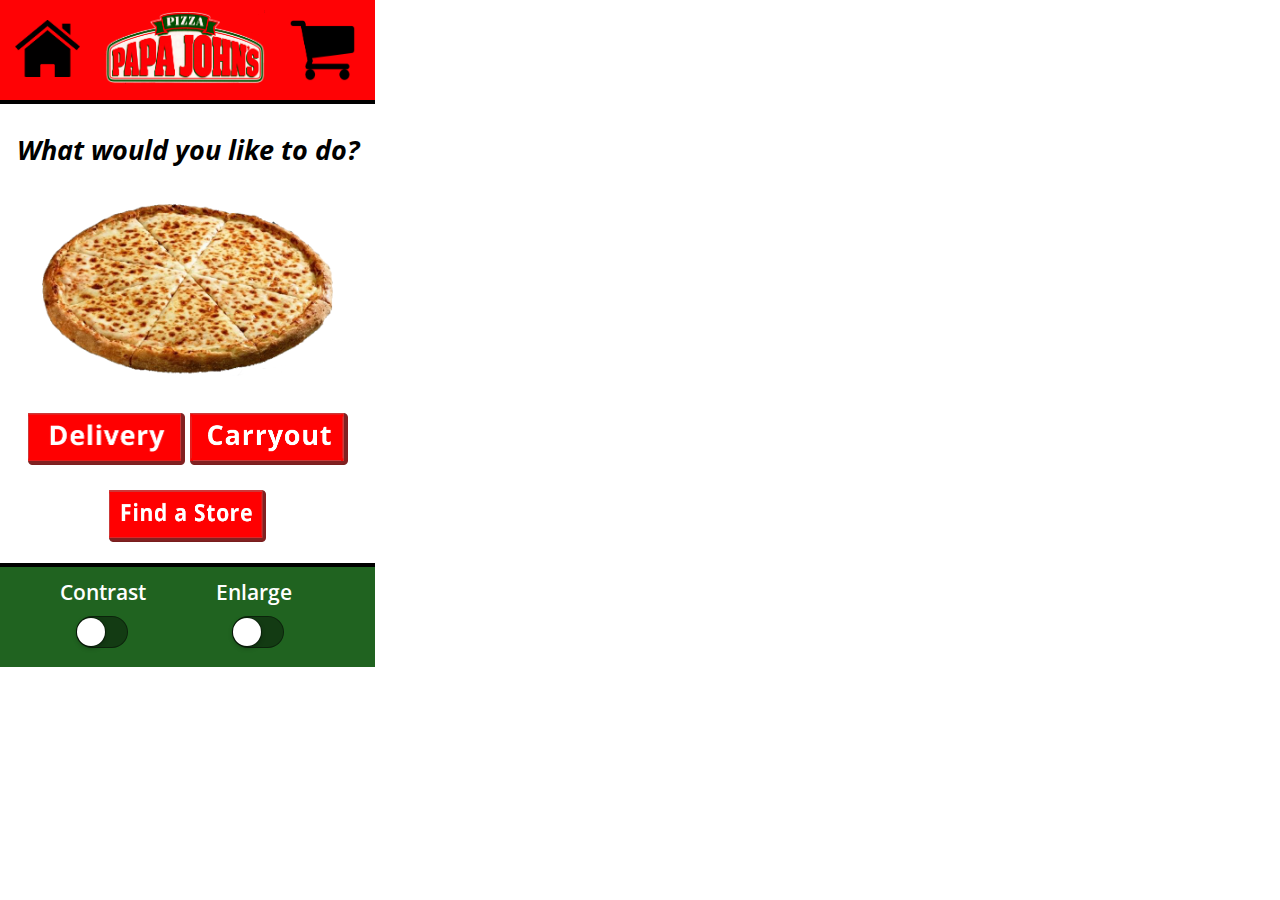
<file: index.html>
<!-- Home Screen -->

<!doctype html>
<html>
<head>
  <title>Papa John's</title>
  <link id="pagestyle" rel="stylesheet" type="text/css" href="styles/style.css">
  <script type="text/javascript" src="scripts/switch.js"></script>
</head>
<body>

  <!-- Header -->

	<div class="header">
   		<div class="home">
        	<a href="index.html"><img src="images/House.png" width="65px" height="57px"></a>
    	</div>
      	<div class="papa-johns">
        	<img src="images/PapaJohns.png" width="160px" height="74px">
      	</div>
      	<div class="cart">
        	<a href="cart.html"><img src="images/Cart.png" width="65px" height="61px"></a>
      	</div>
    </div>

    <!-- Home Body -->

    <div class="body">
        <h1>What would you like to do?</h1>
        <img id="cheese" src="images/Cheese.png" width="291.6px" height="172.8px" style="margin-top: 5%">
        <img id="delivery-original" src="images/Delivery.png" width="157.5px" height="51.75px" style="margin-top: 8%">
        <a href="menu.html"><img id="carryout-original" src="images/Carryout.png" width="157.5px" height="51.75px"></a>
        <img id="store-original" src="images/FindStore.png" width="157.5px" height="51.75px" style="margin-top: 5%">
        <img id="delivery-large" src="images/Delivery.png" width="315px" height="103px">
        <a href="menu.html"><img id="carryout-large" src="images/Carryout.png" width="315px" height="103px" style="margin-top: 5%"></a>
        <img id="store-large" src="images/FindStore.png" width="315px" height="103px" style="margin-top: 5%">
   	</div>

    <!-- Toolbar -->

    <div class="footer">
    	<div class="contrast">
    		<label class="">Contrast<input type="checkbox" id="contrast-switch" onclick="swapSheet()" class="ios-switch bigswitch" unchecked/><div><div></div></div></label>
    	</div>
    	<div class="text">
    		<label>Enlarge<input type="checkbox" id="text-switch" onclick="swapSheet()" class="ios-switch bigswitch" unchecked/><div><div></div></div></label>
    	</div>
    </div>
</body>
</html>
</file>
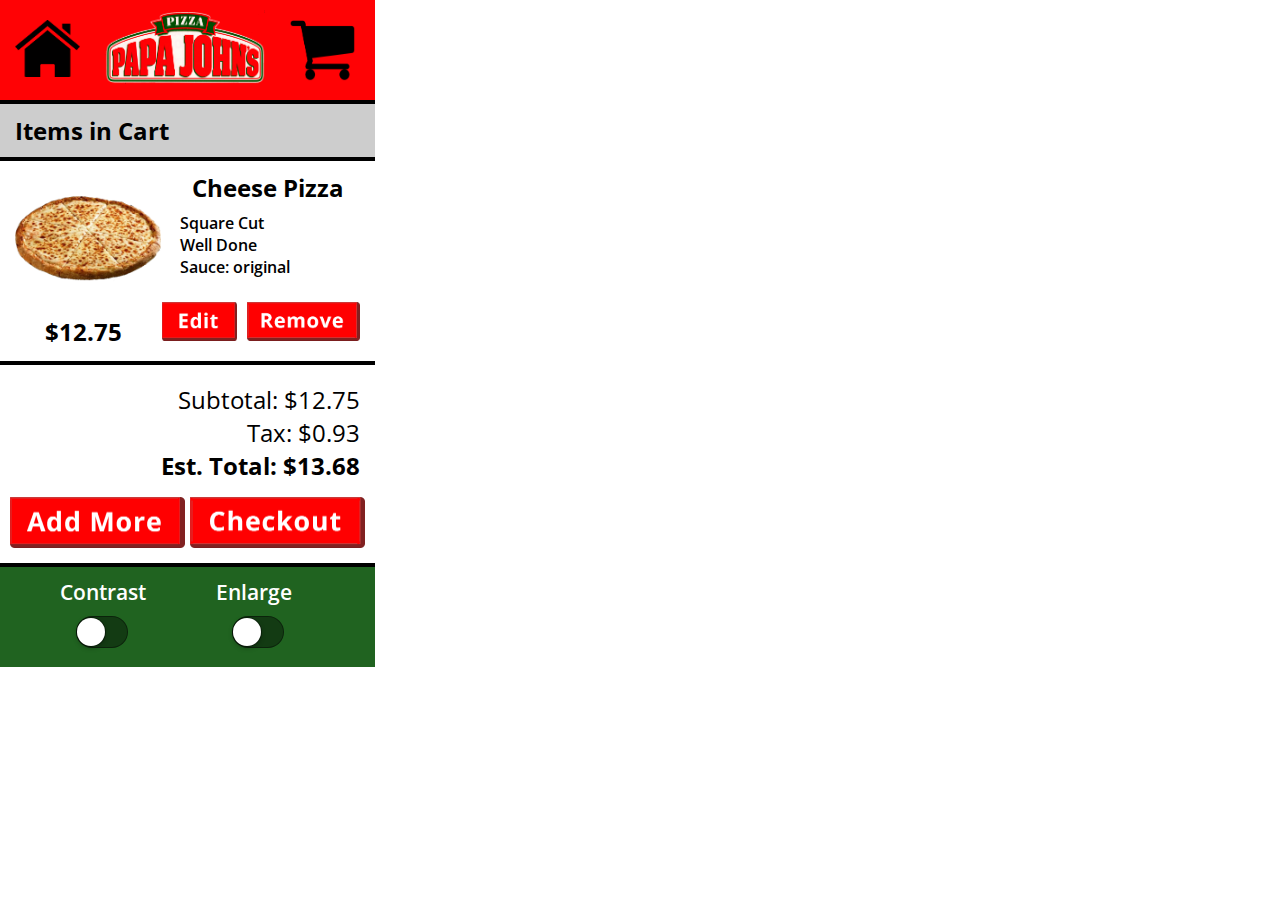
<file: cart.html>
<!-- Cart Screen -->

<!doctype html>
<html>
<head>
  <title>Papa John's</title>
  <link id="pagestyle" rel="stylesheet" type="text/css" href="styles/style.css">
  <script type="text/javascript" src="scripts/switch.js"></script>
</head>
<body>

  <!-- Header -->

	<div class="header">
   		<div class="home">
        	<a href="index.html"><img src="images/House.png" width="65px" height="57px"></a>
    	</div>
      	<div class="papa-johns">
        	<img src="images/PapaJohns.png" width="160px" height="74px">
      	</div>
      	<div class="cart">
        	<a href="cart.html"><img src="images/Cart.png" width="65px" height="61px"></a>
      	</div>
    </div>
    <div class="body">

      <!-- Original View -->

      <div id="page1">
        <h4>Items in Cart</h4>
        <div class="item" style="height: 200px">
          <h2><img id="cheese" src="images/Cheese.png" width="145.8px" height="86.4px" style="display: block; padding-left: 15px; padding-top: 25px; float: left;">Cheese Pizza</h2>
          <p style="text-align: left">Square Cut<br/>Well Done<br/>Sauce: original</p>
          <h3 style="margin: 0 auto">$12.75<img id="edit" src="images/Edit.png" width="75px" height="38.625px" style="margin-left: 30px; padding-left: 10px"><img id="remove" src="images/Remove.png" width="112.5px" height="38.625px" style="margin-left: 10px; margin-right: -30px;"></h3>
          <h2 style="text-align:right; margin: 0 auto; margin-top: 35px; padding-right: 15px; font-weight: lighter">Subtotal: $12.75</h2>
          <h2 style="text-align:right; margin: 0 auto; padding-right: 15px; font-weight: lighter">Tax: $0.93</h2>
          <h2 style="text-align:right; margin: 0 auto; padding-right: 15px; margin-bottom: 15px">Est. Total: $13.68</h2>
          <img id="add-more" src="images/AddMore.png" width="175px" height="51.5px">
          <img id="checkout" src="images/Checkout.png" width="175px" height="51.5px">
        </div>
      </div>

      <!-- Enlarged View -->

      <div id="page2">
        <h4>Items in Cart</h4>
        <div class="item" style="height: 240px">
          <h2>Cheese Pizza - $12.75</h2>
          <p style="margin: 0 auto; margin-bottom: 15px">Square Cut<br/>Well Done<br/>Sauce: original</p>
          <img id="edit" src="images/Edit.png" width="100px" height="51.5px" style="margin-right: 20px">
          <img id="remove" src="images/Remove.png" width="150px" height="51.5px">
          <h2 style="text-align:center; margin: 0 auto; margin-top: 25px; font-weight: lighter; font-size: 20pt">Subtotal: $12.75 + Tax: $0.93</h2>
          <h2 style="text-align:right; margin: 0 auto; padding-right: 15px; margin-bottom: 11px; font-size: 20pt">Est. Total: $13.68</h2>
          <img id="add-more" src="images/AddMore.png" width="175px" height="51.5px">
          <img id="checkout" src="images/Checkout.png" width="175px" height="51.5px">
        </div>
      </div>
   	</div>

    <!-- Toolbar -->

    <div class="footer">
    	<div class="contrast">
    		<label class="">Contrast<input type="checkbox" id="contrast-switch" onclick="swapSheet()" class="ios-switch bigswitch" unchecked/><div><div></div></div></label>
    	</div>
    	<div class="text">
    		<label>Enlarge<input type="checkbox" id="text-switch" onclick="swapSheet()" class="ios-switch bigswitch" unchecked/><div><div></div></div></label>
    	</div>
    </div>
</body>
</html>
</file>
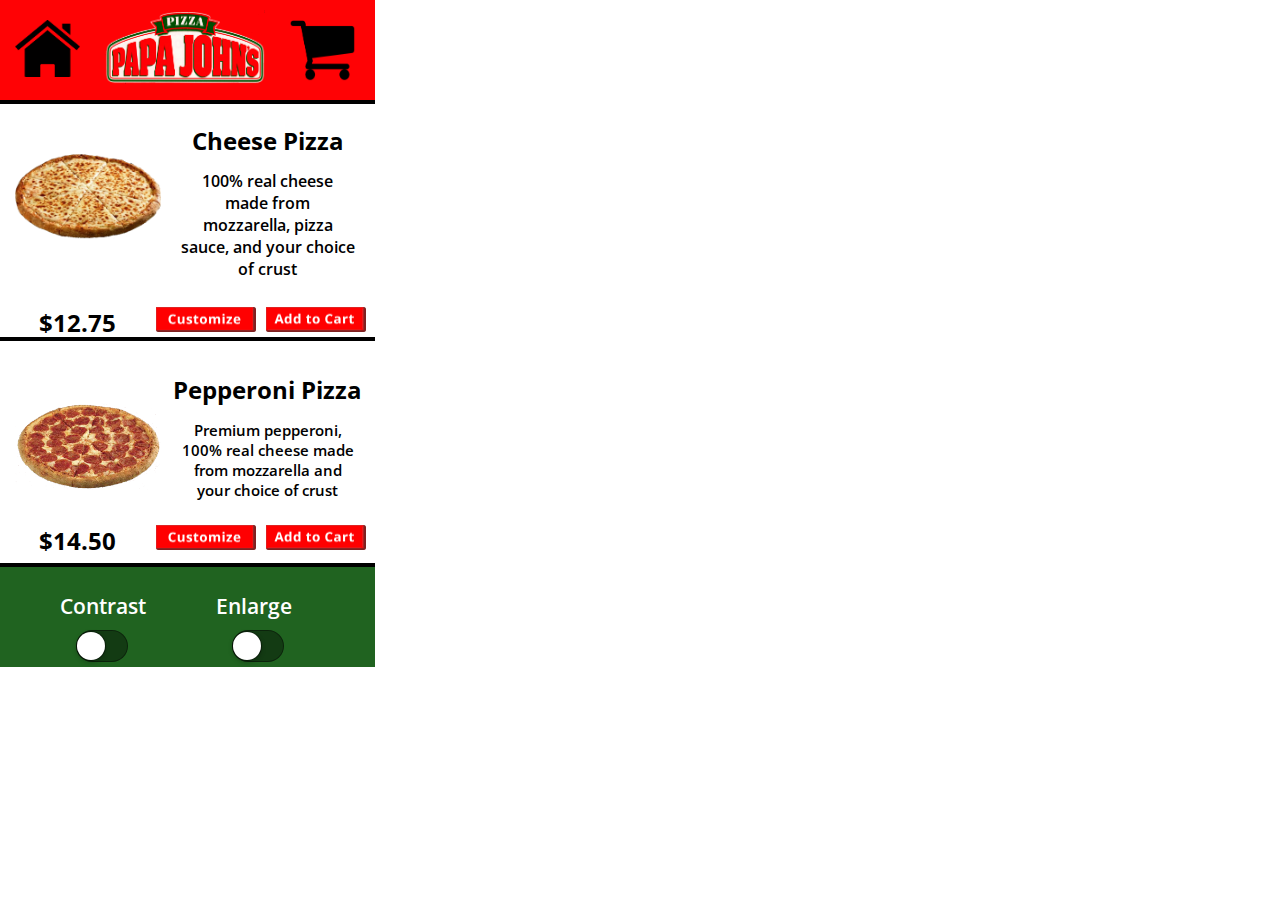
<file: items.html>
<!-- Individual Items Screen -->

<!doctype html>
<html>
<head>
  <title>Papa John's</title>
  <link id="pagestyle" rel="stylesheet" type="text/css" href="styles/style.css">
  <script type="text/javascript" src="scripts/switch.js"></script>
</head>
<body>
	
  <!-- Header -->

  <div class="header">
   		<div class="home">
        	<a href="index.html"><img src="images/House.png" width="65px" height="57px"></a>
    	</div>
      	<div class="papa-johns">
        	<img src="images/PapaJohns.png" width="160px" height="74px">
      	</div>
      	<div class="cart">
        	<a href="cart.html"><img src="images/Cart.png" width="65px" height="61px"></a>
      	</div>
    </div>
    <div class="body">
      
      <!-- Original View -->

      <div id="page1">
        <div class="item">
          <h2><img id="cheese" src="images/Cheese.png" width="145.8px" height="86.4px" style="display: block; padding-left: 15px; padding-top: 30px; float: left;">Cheese Pizza</h2>
          <p>100% real cheese made from mozzarella, pizza sauce, and your choice of crust</p>
          <h3>$12.75<img id="customize" src="images/Customize.png" width="100px" height="25.75px" style="margin-left: 30px; padding-left: 10px"><a href="cart.html"><img id="add-cart" src="images/AddCart.png" width="100px" height="25.75px" style="margin-left: 10px; margin-right: -30px;"></a></h3>
        </div>
        <div class="item">
          <h2><img id="pepperoni" src="images/Pepperoni.png" width="145.8px" height="86.4px" style="display: block; padding-left: 15px; padding-top: 30px; float: left;">Pepperoni Pizza</h2>
          <p style="font-size: 11pt">Premium pepperoni, 100% real cheese made from mozzarella and your choice of crust</p>
          <h3>$14.50<img id="customize" src="images/Customize.png" width="100px" height="25.75px" style="margin-left: 30px; padding-left: 10px"><img id="add-cart" src="images/AddCart.png" width="100px" height="25.75px" style="margin-left: 10px; margin-right: -30px;"></h3>
        </div>
      </div>
      
      <!-- Enlarged View -->

      <div id="page2">
        <img id="cheese" src="images/Cheese.png" width="291.6px" height="172.8px" style="display: block; margin-top: 6%; margin-left: auto; margin-right: auto;">
        <h2>Cheese Pizza - $12.75</h2>
        <p>100% real cheese made from<br/>mozzarella, pizza sauce, and<br/>your choice of crust</p>
        <img id="customize" src="images/Customize.png" width="175px" height="44.805px">
        <a href="cart.html"><img id="add-cart" src="images/AddCart.png" width="175px" height="44.805px"></a>
      </div>
   	</div>
    
    <!-- Toolbar -->

    <div class="footer">
    	<div class="contrast">
    		<label class="">Contrast<input type="checkbox" id="contrast-switch" onclick="swapSheet()" class="ios-switch bigswitch" unchecked/><div><div></div></div></label>
    	</div>
    	<div class="text">
    		<label>Enlarge<input type="checkbox" id="text-switch" onclick="swapSheet()" class="ios-switch bigswitch" unchecked/><div><div></div></div></label>
    	</div>
    </div>
</body>
</html>
</file>
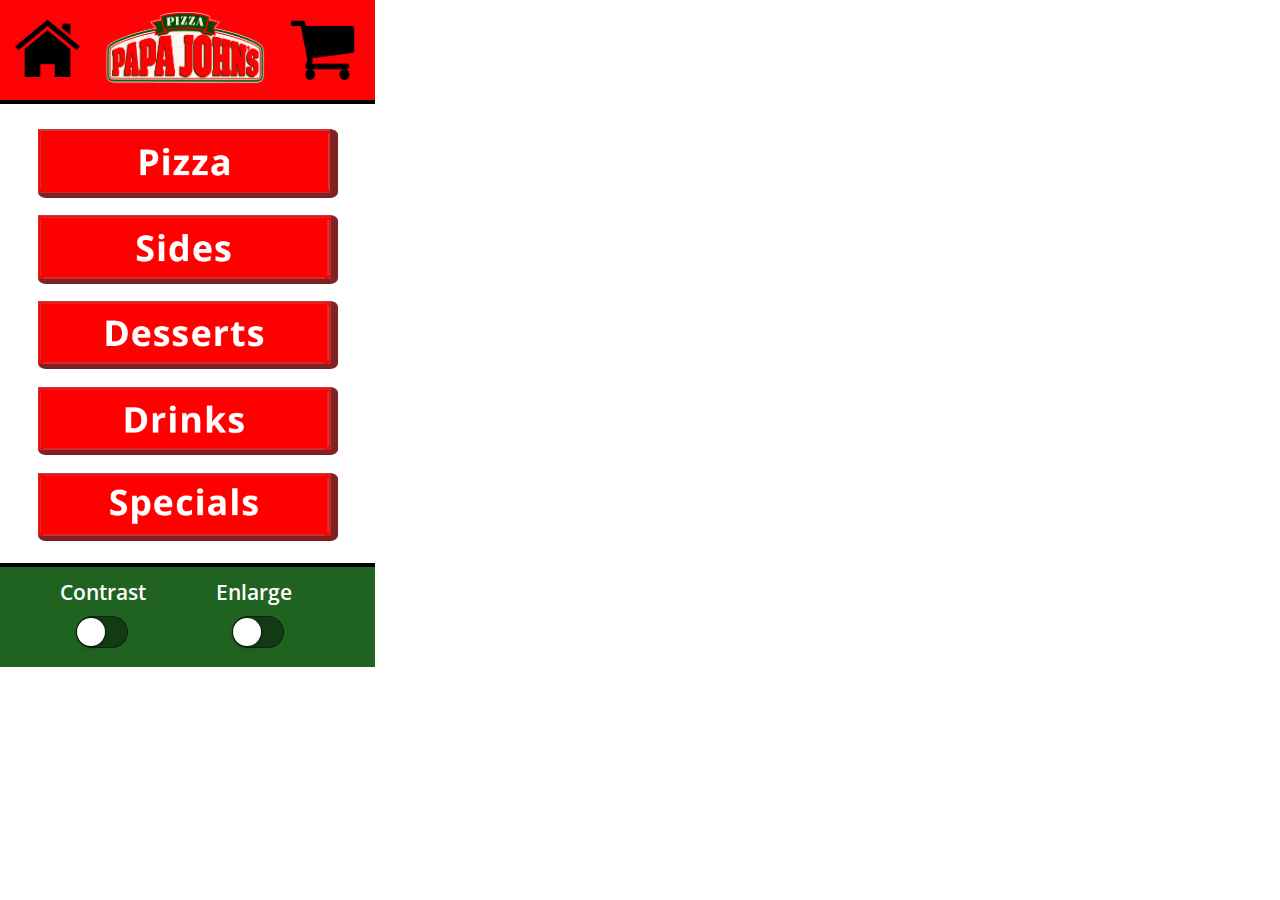
<file: menu.html>
<!-- Menu Screen -->

<!doctype html>
<html>
<head>
  <title>Papa John's</title>
  <link id="pagestyle" rel="stylesheet" type="text/css" href="styles/style.css">
  <script type="text/javascript" src="scripts/switch.js"></script>
</head>
<body>
	
  <!-- Header -->

  <div class="header">
   		<div class="home">
        	<a href="index.html"><img src="images/House.png" width="65px" height="57px"></a>
    	</div>
      	<div class="papa-johns">
        	<img src="images/PapaJohns.png" width="160px" height="74px">
      	</div>
      	<div class="cart">
        	<a href="cart.html"><img src="images/Cart.png" width="65px" height="61px"></a>
      	</div>
    </div>
    
    <!-- Menu Body -->

    <div class="body">
      <a href="items.html"><img id="pizza" src="images/Pizza.png" width="300px" height="68.67px" style="margin-top: 4%"></a>
      <img id="sides" src="images/Sides.png" width="300px" height="68.67px" style="margin-top: 3%">
      <img id="desserts" src="images/Desserts.png" width="300px" height="68.67px" style="margin-top: 3%">
      <img id="drinks" src="images/Drinks.png" width="300px" height="68.67px" style="margin-top: 3%">
      <img id="specials" src="images/Specials.png" width="300px" height="68.67px" style="margin-top: 3%">
      <a href="items.html"><img id="pizza-black" src="images/PizzaBlack.png" width="130px" height="130px" style="margin-top: 2%"></a>
      <img id="sides-black" src="images/SidesBlack.png" width="130px" height="130px" style="margin-top: 2%; margin-left: 5px;">
      <img id="desserts-black" src="images/DessertsBlack.png" width="104.13px" height="130px" style="margin-top: 3%">
      <img id="drinks-black" src="images/DrinksBlack.png" width="69.62px" height="130px" style="margin-top: 3%; margin-left: 65px">
      <img id="specials-black" src="images/SpecialsBlack.png" width="129.18px" height="130px" style="margin-top: 3%">
      <a href="items.html"><img id="pizza-white" src="images/PizzaWhite.png" width="130px" height="130px" style="margin-top: 2%"></a>
      <img id="sides-white" src="images/SidesWhite.png" width="130px" height="" style="margin-top: 2%; margin-left: 5px;">
      <img id="desserts-white" src="images/DessertsWhite.png" width="104.13px" height="130px" style="margin-top: 3%">
      <img id="drinks-white" src="images/DrinksWhite.png" width="69.62px" height="130px" style="margin-top: 3%; margin-left: 65px">
      <img id="specials-white" src="images/SpecialsWhite.png" width="129.18px" height="130px" style="margin-top: 3%">
   	</div>
    
    <!-- Toolbar -->

    <div class="footer">
    	<div class="contrast">
    		<label class="">Contrast<input type="checkbox" id="contrast-switch" onclick="swapSheet()" class="ios-switch bigswitch" unchecked/><div><div></div></div></label>
    	</div>
    	<div class="text">
    		<label>Enlarge<input type="checkbox" id="text-switch" onclick="swapSheet()" class="ios-switch bigswitch" unchecked/><div><div></div></div></label>
    	</div>
    </div>
</body>
</html>
</file>
<file: styles/style.css>
/* Stylesheet when Contrast and Enlarge are off */


@import url(http://fonts.googleapis.com/css?family=Open+Sans);

html {
    height: 100%;
}

body {
	background-color: white;
	font-family: "Open Sans";
	font-weight: 600;
	font-size: 16pt;
	color: white;
	height: 100%;
	margin:0 auto;
	-webkit-font-smoothing: antialiased;
}

.header{
	background: #FF0205;
	width: 375px;
	height: 100px;
	position: relative;
	left: 0;
	right: 0;
	border-bottom: 4px black solid;
}

.home {
	display: block;
	margin:0;
	float: left;
	padding-top: 20px;
	padding-left: 15px;
	transition: .3s ease-in-out;
}

.papa-johns {
	display: block;
	margin: 0 auto;
	float: left;
	padding-top: 10px;
	padding-left: 25px;
	padding-right: 25px;
}

.cart {
	display: block;
	margin: 0;
	float: right;
	padding-top: 20px;
	padding-right: 20px;
	transition: .3s ease-in-out;
}

.body {
	position: relative;
	padding-top: 10px;
	left: 0;
	right: 0;
	transition: .2s ease-in;
	width: 375px;
	height: 449px;
	text-align: center;
}

h1 {
	position: relative;
	font-size: 20pt;
	font-style: italic;
	color: black;
}

#cheese,
#delivery-original,
#carryout-original,
#store-original {
	display: center;
}

#delivery-large,
#carryout-large,
#store-large {
	display: none;
}

#pizza,
#sides,
#desserts,
#drinks,
#specials {
	display: center;
}

#pizza-black,
#sides-black,
#desserts-black,
#drinks-black,
#specials-black,
#pizza-white,
#sides-white,
#desserts-white,
#drinks-white,
#specials-white {
	display: none;
}

#page1 {
	display: block;
}

#page2 {
	display: none;
}

.item {
	position: relative;
	left: 0;
	right: 0;
	width: 375px;
	height: 222.5px;
	text-align: center;
	border-bottom: 4px black solid;
}

h2 {
	margin-top: 10px;
	float: right;
	font-weight: bold;
	position: relative;
	font-size: 18pt;
	width: 375px;
	color: black;
}

p {
	font-size: 12pt;
	margin-top: -90px;
	padding-right: 20px;
	float: right;
	width: 175px;
	color: black;
}

h3 {
	margin-top: 10px;
	float: left;
	font-weight: bold;
	position: relative;
	font-size: 18pt;
	width: 375px;
	color: black;
}

#customize,
#add-cart,
#pepperoni {
	display: center;
}

h4 {
	margin: 0 auto;
	margin-top: -10px;
	padding-top: 10px;
	padding-left: 15px;
	padding-bottom: 10px;
	text-align: left;
	font-weight: bold;
	position: relative;
	font-size: 18pt;
	width: 360px;
	color: black;
	background-color: #CDCDCD;
	border-bottom: 4px black solid;
}

.footer {
	background: #206320;
	width: 375px;
	height: 100px;
	position: relative;
	left: 0;
	right: 0;
	border-top: 4px black solid;
}

.contrast {
	display: block;
	margin:0;
	float: left;
	padding-top: 10px;
	padding-left: 60px;
	transition: .3s ease-in-out;
}

.text {
	display: block;
	margin:0;
	float: left;
	padding-top: 10px;
	padding-left: 70px;
	transition: .3s ease-in-out;
}


/* Used from http://lea.verou.me/2013/03/ios-6-switch-style-checkboxes-with-pure-css/ */

input[type="checkbox"] { 
	position: absolute;
	opacity: 0;
}

/* Normal Track */
input[type="checkbox"].ios-switch + div {
	vertical-align: middle;
	width: 40px;	height: 20px;
	border: 1px solid rgba(0,0,0,.4);
	border-radius: 999px;
	background-color: rgba(0,0,0,0.4);
	-webkit-transition-duration: .4s;
	-webkit-transition-property: background-color, box-shadow;
	box-shadow: inset 0 0 0 0px rgba(0,0,0,0.4);
	margin: 10px 16px;
}

/* Checked Track (Blue) */
input[type="checkbox"].ios-switch:checked + div {
	width: 40px;
	background-position: 0 0;
	background-color: #3b89ec;
	border: 1px solid black;
}

/* Big Track */
input[type="checkbox"].bigswitch.ios-switch + div {
	width: 50px;
	height: 30px;
}

/* Normal Knob */
input[type="checkbox"].ios-switch + div > div {
	float: left;
	width: 18px; height: 18px;
	border-radius: inherit;
	background: #ffffff;
	-webkit-transition-timing-function: cubic-bezier(.54,1.85,.5,1);
	-webkit-transition-duration: 0.4s;
	-webkit-transition-property: transform, background-color, box-shadow;
	-moz-transition-timing-function: cubic-bezier(.54,1.85,.5,1);
	-moz-transition-duration: 0.4s;
	-moz-transition-property: transform, background-color;
	box-shadow: 0px 2px 5px rgba(0, 0, 0, 0.3), 0px 0px 0 1px rgba(0, 0, 0, 0.4);
	pointer-events: none;
}

/* Big Knob */
input[type="checkbox"].bigswitch.ios-switch + div > div {
	width: 28px; height: 28px;
	margin-top: 1px;
}

/* Checked Big Knob (Blue Style) */
input[type="checkbox"].bigswitch.ios-switch:checked + div > div {
	-webkit-transform: translate3d(25px, 0, 0);
	-moz-transform: translate3d(16px, 0, 0);
	box-shadow: 0px 4px 8px rgba(0, 0, 0, 0.3), 0px 0px 0 1px rgba(8, 80, 172,1);
	margin-left: -3.0px;
}
</file>
